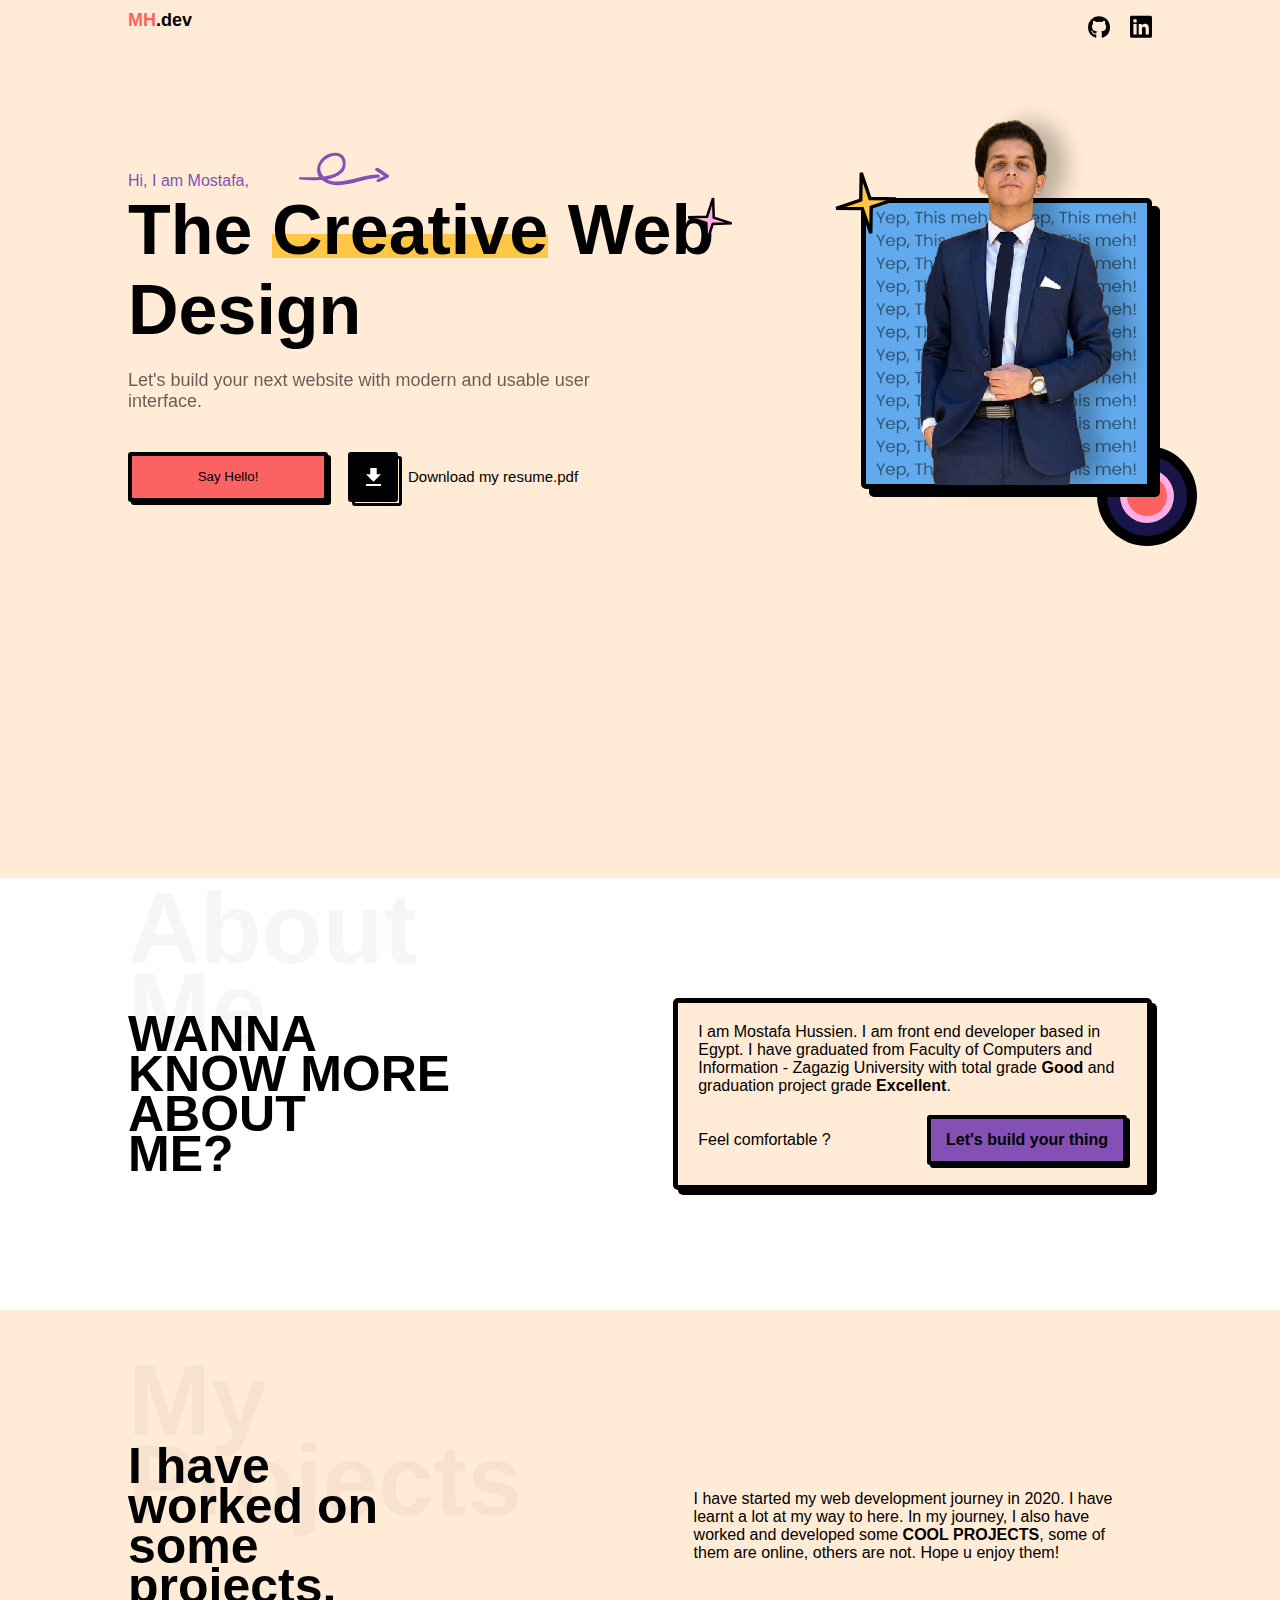
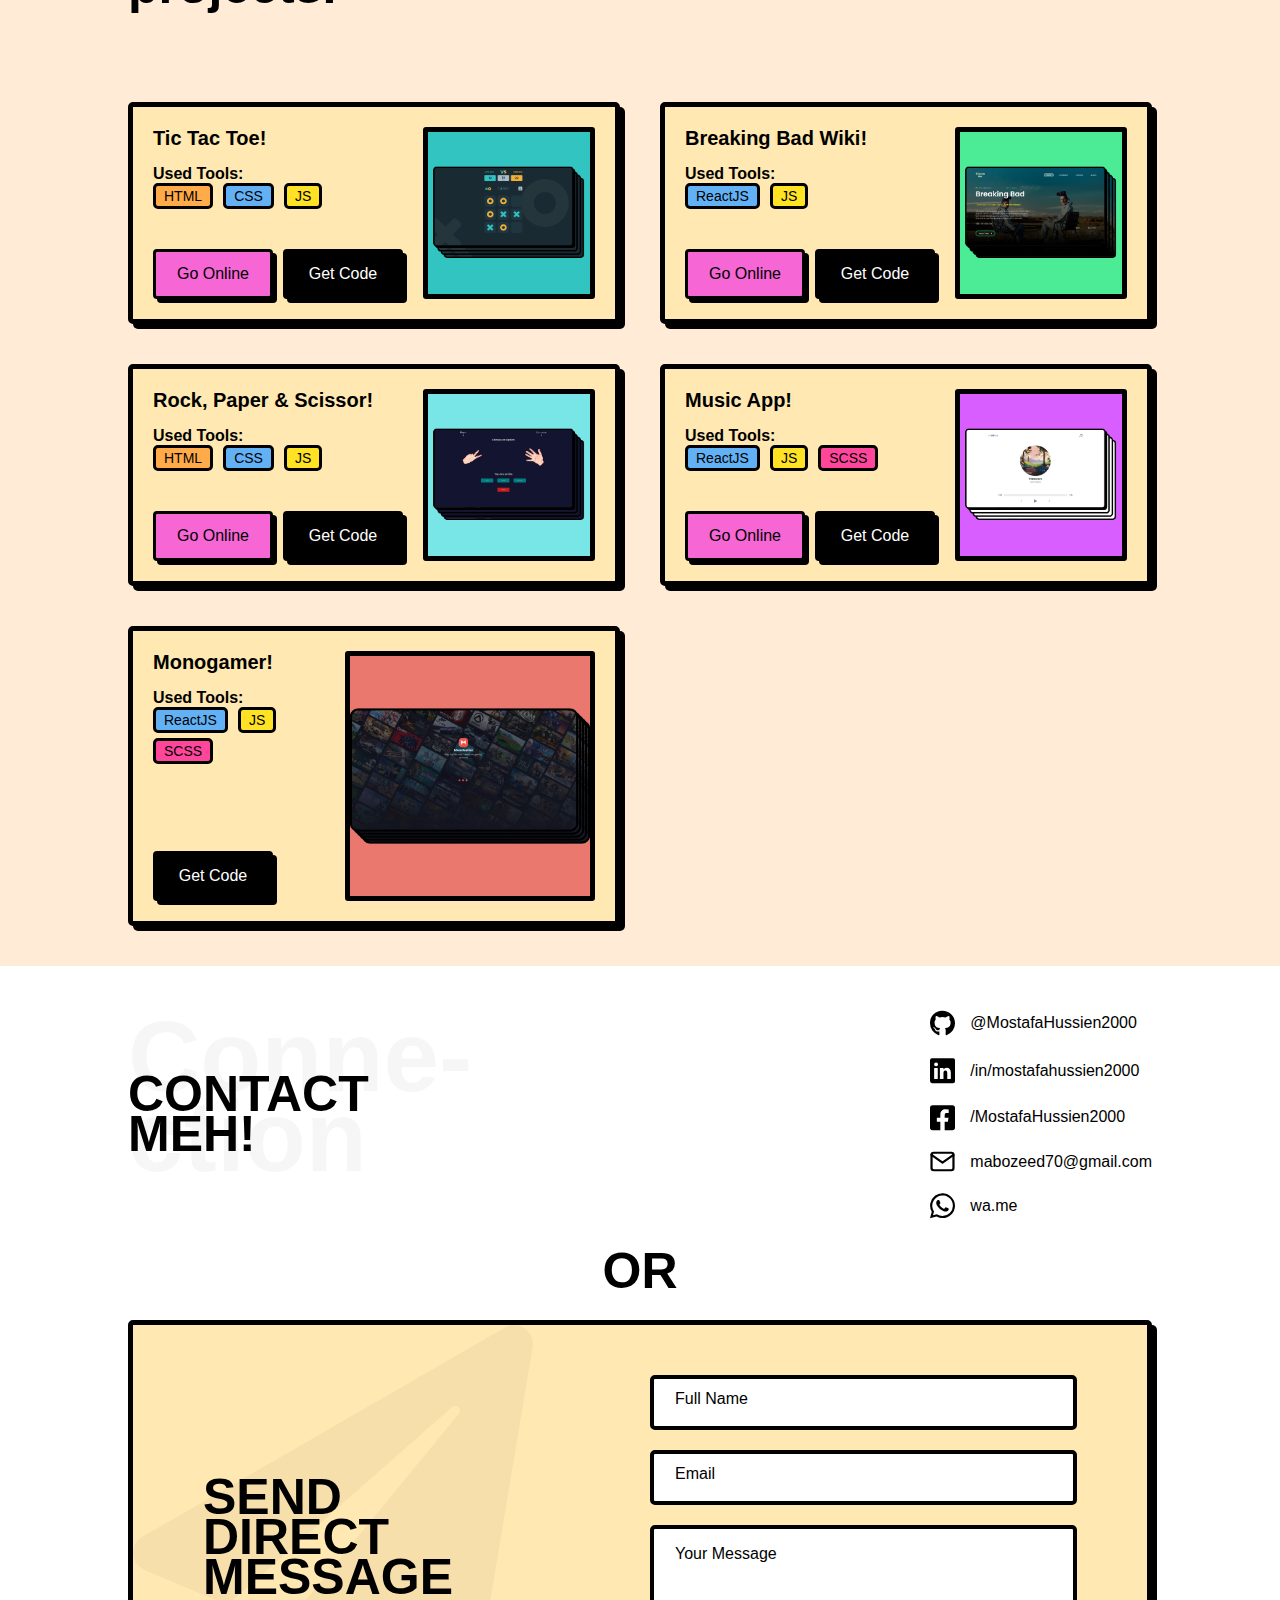
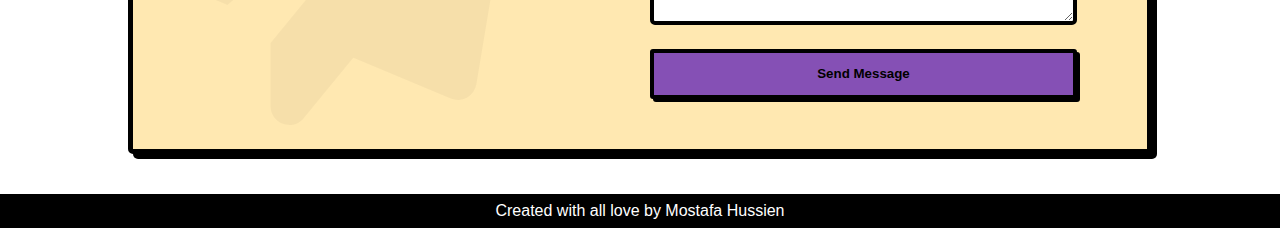
<file: index.html>
<!DOCTYPE html>
<html lang="en">
  <head>
    <meta charset="UTF-8" />
    <meta http-equiv="X-UA-Compatible" content="IE=edge" />
    <meta http-equiv="content-language" content="en-us" />
    <meta name="description" content="Frontend developer portfolio." />
    <link type="image/x-icon" rel="icon" href="./assets/icon.png" />
    <meta name="viewport" content="width=device-width, initial-scale=1.0" />
    <link rel="stylesheet" href="./styles/styles.css" />
    <title>MH.dev 💥</title>
  </head>
  <body>
    <!-- Top NavBar -->
    <nav>
      <div class="container">
        <div class="logo">
          <h1><span>MH</span>.dev</h1>
        </div>
        <ul class="social">
          <li>
            <a href="https://github.com/mostafahussien2000">
              <svg
                xmlns="http://www.w3.org/2000/svg"
                width="34.875"
                height="34.004"
                viewBox="0 0 34.875 34.004"
              >
                <path
                  id="Icon_awesome-github"
                  data-name="Icon awesome-github"
                  d="M11.665,27.942c0,.141-.162.253-.366.253-.232.021-.394-.091-.394-.253,0-.141.162-.253.366-.253C11.482,27.668,11.665,27.78,11.665,27.942Zm-2.187-.316c-.049.141.091.3.3.345a.33.33,0,0,0,.436-.141c.042-.141-.091-.3-.3-.366A.361.361,0,0,0,9.478,27.626Zm3.108-.12c-.2.049-.345.183-.323.345.021.141.2.232.415.183s.345-.183.323-.323S12.79,27.485,12.586,27.506ZM17.212.563A16.86,16.86,0,0,0,0,17.719,17.628,17.628,0,0,0,11.918,34.537c.9.162,1.216-.394,1.216-.851,0-.436-.021-2.841-.021-4.317,0,0-4.922,1.055-5.955-2.1,0,0-.8-2.046-1.955-2.573,0,0-1.61-1.1.113-1.083A3.711,3.711,0,0,1,8.03,25.432a3.717,3.717,0,0,0,5.126,1.47,3.908,3.908,0,0,1,1.125-2.37c-3.93-.436-7.9-1.005-7.9-7.77a5.329,5.329,0,0,1,1.659-4.141,6.643,6.643,0,0,1,.183-4.774c1.47-.457,4.852,1.9,4.852,1.9a16.611,16.611,0,0,1,8.831,0s3.382-2.363,4.852-1.9a6.64,6.64,0,0,1,.183,4.774,5.466,5.466,0,0,1,1.814,4.141c0,6.785-4.141,7.327-8.072,7.77a4.158,4.158,0,0,1,1.2,3.263c0,2.37-.021,5.3-.021,5.878,0,.457.323,1.013,1.216.851a17.466,17.466,0,0,0,11.8-16.8C34.875,7.966,26.965.563,17.212.563ZM6.834,24.813c-.091.07-.07.232.049.366.113.112.274.162.366.07.091-.07.07-.232-.049-.366C7.087,24.771,6.926,24.722,6.834,24.813Zm-.759-.57c-.049.091.021.2.162.274a.209.209,0,0,0,.3-.049c.049-.091-.021-.2-.162-.274C6.237,24.152,6.124,24.173,6.075,24.244Zm2.278,2.5c-.113.091-.07.3.091.436.162.162.366.183.457.07.091-.091.049-.3-.091-.436C8.655,26.655,8.445,26.634,8.353,26.747Zm-.8-1.034c-.113.07-.113.253,0,.415s.3.232.394.162a.321.321,0,0,0,0-.436C7.847,25.692,7.664,25.622,7.552,25.713Z"
                  transform="translate(0 -0.563)"
                />
              </svg>
            </a>
          </li>
          <li>
            <a href="https://www.linkedin.com/in/mostafahussien2000/"
              ><svg
                xmlns="http://www.w3.org/2000/svg"
                width="31.5"
                height="31.5"
                viewBox="0 0 31.5 31.5"
              >
                <path
                  id="Icon_awesome-linkedin"
                  data-name="Icon awesome-linkedin"
                  d="M29.25,2.25H2.243A2.26,2.26,0,0,0,0,4.521V31.479A2.26,2.26,0,0,0,2.243,33.75H29.25a2.266,2.266,0,0,0,2.25-2.271V4.521A2.266,2.266,0,0,0,29.25,2.25Zm-19.73,27H4.852V14.217H9.527V29.25ZM7.186,12.164A2.707,2.707,0,1,1,9.893,9.457a2.708,2.708,0,0,1-2.707,2.707ZM27.021,29.25H22.352V21.938c0-1.744-.035-3.987-2.426-3.987-2.433,0-2.805,1.9-2.805,3.86V29.25H12.452V14.217h4.479V16.27h.063a4.917,4.917,0,0,1,4.423-2.426c4.725,0,5.6,3.115,5.6,7.165Z"
                  transform="translate(0 -2.25)"
                />
              </svg>
            </a>
          </li>
        </ul>
      </div>
    </nav>

    <!-- Hero Section -->
    <section class="hero-section">
      <div class="container">
        <div class="text">
          <p class="hi">
            <span>Hi, I am Mostafa,</span>
            <svg
              xmlns="http://www.w3.org/2000/svg"
              width="115.638"
              height="41.842"
              viewBox="0 0 115.638 41.842"
            >
              <g
                id="rotated-right-arrow-svgrepo-com"
                transform="translate(0.001 -119.66)"
              >
                <g
                  id="Group_3"
                  data-name="Group 3"
                  transform="translate(-0.001 119.66)"
                >
                  <path
                    id="Path_3"
                    data-name="Path 3"
                    d="M101.837,147.815c-17.551.377-33.969,7.926-51.52,8.87-5.1.189-10.191-.377-14.154-2.642,7.171-1.321,13.965-3.774,19.06-8.492,5.473-4.906,6.039-13.965,2.642-20.381-3.208-6.039-11.323-6.228-16.984-4.718-13.4,3.208-22.457,19.249-14.909,30.571-8.3.566-16.607,0-24.722.378a1.324,1.324,0,1,0,.189,2.642c8.3.566,18.306,1.321,28.119.755.566.378,1.132.944,1.7,1.321,20,13.965,49.255-3.586,70.769-4.152C104.479,151.778,104.479,147.626,101.837,147.815Zm-74.166-4.53c-2.076-7.737,4.718-14.342,10.946-17.551s15.1-3.208,17.173,4.907c2.453,9.436-5.662,15.1-13.4,17.551a52.886,52.886,0,0,1-10.568,2.265A13.7,13.7,0,0,1,27.671,143.286Z"
                    transform="translate(0.001 -119.66)"
                    fill="#8550b5"
                  />
                  <path
                    id="Path_4"
                    data-name="Path 4"
                    d="M333.982,191.518c-2.642-1.7-5.1-3.4-7.548-5.1-2.076-1.51-4.152-3.208-6.605-3.774-1.887-.566-3.774,2.265-2.076,3.585,2.076,1.51,4.34,2.831,6.417,4.152,1.51.944,3.019,2.076,4.34,3.019-1.51.755-3.02,1.321-4.529,2.076-1.132.566-2.453,1.132-3.586,1.7a2.276,2.276,0,0,0-.944.944c-.566.755-.188.378,0,.189-.755.566-.755,2.453.566,2.265h0a2.8,2.8,0,0,0,1.321.189,36.69,36.69,0,0,0,4.152-1.51,65.934,65.934,0,0,0,8.3-3.774C335.3,194.349,335.3,192.272,333.982,191.518Z"
                    transform="translate(-219.312 -163.174)"
                    fill="#8550b5"
                  />
                </g>
              </g>
            </svg>
          </p>
          <h1 class="head-line">
            The <span class="creative">Creative</span>
            <span class="web">
              <span>Web</span>
              <svg
                xmlns="http://www.w3.org/2000/svg"
                width="59.408"
                height="59.727"
                viewBox="0 0 59.408 59.727"
              >
                <path
                  id="Union_5"
                  data-name="Union 5"
                  d="M-3981.846,30.531-4004,26.712l21.968-3.787L-3977.978,0l4.054,22.925,21.968,3.787-22.154,3.819-3.868,21.874Z"
                  transform="translate(3972.616 557.543) rotate(8)"
                  fill="#ffade4"
                  stroke="#000"
                  stroke-width="3"
                />
              </svg>
            </span>
            Design
          </h1>
          <p class="tag-line">
            Let's build your next website with modern and usable user interface.
          </p>
          <div class="actions">
            <button id="say-hello" class="primary">Say Hello!</button>
            <a
              class="secondary"
              download
              href="./pdf/Mostafa Hussien resume.pdf"
            >
              <span
                ><svg
                  xmlns="http://www.w3.org/2000/svg"
                  width="29.647"
                  height="36"
                  viewBox="0 0 29.647 36"
                >
                  <path
                    id="Icon_material-file-download"
                    data-name="Icon material-file-download"
                    d="M37.147,17.206H28.676V4.5H15.971V17.206H7.5L22.324,32.029ZM7.5,36.265V40.5H37.147V36.265Z"
                    transform="translate(-7.5 -4.5)"
                    fill="#fff"
                  />
                </svg>
              </span>
              Download my resume.pdf
            </a>
          </div>
        </div>
        <div class="pic">
          <div class="img-wrapper">
            <img src="./assets/water-mark.png" alt="" />
            <img src="./assets/me.png" alt="" />
            <svg
              xmlns="http://www.w3.org/2000/svg"
              width="83.235"
              height="83.665"
              viewBox="0 0 83.235 83.665"
            >
              <path
                id="Union_6"
                data-name="Union 6"
                d="M-3973.352,42.239-4004,36.955l30.391-5.239L-3968,0l5.608,31.716L-3932,36.955l-30.649,5.284L-3968,72.5Z"
                transform="translate(3955.094 -614.703) rotate(-9)"
                fill="#ffc744"
                stroke="#000"
                stroke-width="4"
              />
            </svg>
          </div>
        </div>
      </div>
    </section>

    <!-- About Me Section -->
    <section class="about-me">
      <div class="container">
        <h1 class="watermark">About<br />Me</h1>
        <h2>WANNA<br />KNOW MORE<br />ABOUT<br />ME?</h2>
        <div class="box">
          <p>
            I am Mostafa Hussien. I am front end developer based in Egypt. I
            have graduated from Faculty of Computers and Information - Zagazig
            University with total grade <strong>Good</strong> and graduation
            project grade <strong>Excellent</strong>.
          </p>

          <div class="action">
            <p>Feel comfortable ?</p>
            <a id="start-work">Let's build your thing</a>
          </div>
        </div>
      </div>
    </section>

    <!-- Projects Section -->
    <section class="projects-section">
      <div class="container">
        <div class="text">
          <h1 class="watermark">My<br />Projects</h1>
          <h2>I have<br />worked on<br />some<br />projects.</h2>
          <div class="box">
            <p>
              I have started my web development journey in 2020. I have learnt
              a lot at my way to here. In my journey, I also have worked and
              developed some <strong>COOL PROJECTS</strong>, some of them are
              online, others are not. Hope u enjoy them!
            </p>
          </div>
        </div>
        <div class="projects" id="projects-wrapper"></div>
      </div>
    </section>

    <!-- Contact Meh! -->
    <section class="contact-me">
      <div class="container">
        <div class="links-sec">
          <div class="text">
            <h1 class="watermark">Conne-<br />ction</h1>
            <h2>Contact<br />Meh!</h2>
          </div>
          <div class="links">
            <ul>
              <li>
                <svg
                  xmlns="http://www.w3.org/2000/svg"
                  width="34.875"
                  height="34.004"
                  viewBox="0 0 34.875 34.004"
                >
                  <path
                    id="Icon_awesome-github"
                    data-name="Icon awesome-github"
                    d="M11.665,27.942c0,.141-.162.253-.366.253-.232.021-.394-.091-.394-.253,0-.141.162-.253.366-.253C11.482,27.668,11.665,27.78,11.665,27.942Zm-2.187-.316c-.049.141.091.3.3.345a.33.33,0,0,0,.436-.141c.042-.141-.091-.3-.3-.366A.361.361,0,0,0,9.478,27.626Zm3.108-.12c-.2.049-.345.183-.323.345.021.141.2.232.415.183s.345-.183.323-.323S12.79,27.485,12.586,27.506ZM17.212.563A16.86,16.86,0,0,0,0,17.719,17.628,17.628,0,0,0,11.918,34.537c.9.162,1.216-.394,1.216-.851,0-.436-.021-2.841-.021-4.317,0,0-4.922,1.055-5.955-2.1,0,0-.8-2.046-1.955-2.573,0,0-1.61-1.1.113-1.083A3.711,3.711,0,0,1,8.03,25.432a3.717,3.717,0,0,0,5.126,1.47,3.908,3.908,0,0,1,1.125-2.37c-3.93-.436-7.9-1.005-7.9-7.77a5.329,5.329,0,0,1,1.659-4.141,6.643,6.643,0,0,1,.183-4.774c1.47-.457,4.852,1.9,4.852,1.9a16.611,16.611,0,0,1,8.831,0s3.382-2.363,4.852-1.9a6.64,6.64,0,0,1,.183,4.774,5.466,5.466,0,0,1,1.814,4.141c0,6.785-4.141,7.327-8.072,7.77a4.158,4.158,0,0,1,1.2,3.263c0,2.37-.021,5.3-.021,5.878,0,.457.323,1.013,1.216.851a17.466,17.466,0,0,0,11.8-16.8C34.875,7.966,26.965.563,17.212.563ZM6.834,24.813c-.091.07-.07.232.049.366.113.112.274.162.366.07.091-.07.07-.232-.049-.366C7.087,24.771,6.926,24.722,6.834,24.813Zm-.759-.57c-.049.091.021.2.162.274a.209.209,0,0,0,.3-.049c.049-.091-.021-.2-.162-.274C6.237,24.152,6.124,24.173,6.075,24.244Zm2.278,2.5c-.113.091-.07.3.091.436.162.162.366.183.457.07.091-.091.049-.3-.091-.436C8.655,26.655,8.445,26.634,8.353,26.747Zm-.8-1.034c-.113.07-.113.253,0,.415s.3.232.394.162a.321.321,0,0,0,0-.436C7.847,25.692,7.664,25.622,7.552,25.713Z"
                    transform="translate(0 -0.563)"
                  />
                </svg>
                <a href="https://github.com/mostafahussien2000" target="_blank">
                  @MostafaHussien2000
                </a>
              </li>
              <li>
                <svg
                  xmlns="http://www.w3.org/2000/svg"
                  width="31.5"
                  height="31.5"
                  viewBox="0 0 31.5 31.5"
                >
                  <path
                    id="Icon_ionic-logo-linkedin"
                    data-name="Icon ionic-logo-linkedin"
                    d="M33.481,4.5H7.191A2.57,2.57,0,0,0,4.5,6.953V33.3A2.772,2.772,0,0,0,7.191,36H33.473A2.631,2.631,0,0,0,36,33.3V6.953A2.415,2.415,0,0,0,33.481,4.5ZM14.264,30.757H9.751V16.726h4.513Zm-2.1-16.164h-.033a2.316,2.316,0,0,1-2.38-2.421,2.331,2.331,0,0,1,2.437-2.421A2.324,2.324,0,0,1,14.6,12.172,2.33,2.33,0,0,1,12.164,14.592ZM30.757,30.757H26.244V23.085c0-1.838-.656-3.093-2.289-3.093a2.469,2.469,0,0,0-2.314,1.666,3.038,3.038,0,0,0-.156,1.108v7.992H16.972V16.726h4.513v1.953a4.568,4.568,0,0,1,4.07-2.281c2.962,0,5.2,1.953,5.2,6.162v8.2Z"
                    transform="translate(-4.5 -4.5)"
                  />
                </svg>

                <a
                  href="https://www.linkedin.com/in/mostafahussien2000/"
                  target="_blank"
                >
                  /in/mostafahussien2000
                </a>
              </li>
              <li>
                <svg
                  xmlns="http://www.w3.org/2000/svg"
                  width="31.5"
                  height="31.5"
                  viewBox="0 0 31.5 31.5"
                >
                  <path
                    id="Icon_awesome-facebook-square"
                    data-name="Icon awesome-facebook-square"
                    d="M28.125,2.25H3.375A3.375,3.375,0,0,0,0,5.625v24.75A3.375,3.375,0,0,0,3.375,33.75h9.65V23.041H8.6V18h4.43V14.158c0-4.37,2.6-6.784,6.586-6.784a26.836,26.836,0,0,1,3.9.34V12h-2.2a2.521,2.521,0,0,0-2.842,2.723V18h4.836l-.773,5.041H18.475V33.75h9.65A3.375,3.375,0,0,0,31.5,30.375V5.625A3.375,3.375,0,0,0,28.125,2.25Z"
                    transform="translate(0 -2.25)"
                  />
                </svg>
                <a href="" target="_blank"> /MostafaHussien2000 </a>
              </li>
              <li>
                <svg
                  xmlns="http://www.w3.org/2000/svg"
                  width="34.178"
                  height="27"
                  viewBox="0 0 34.178 27"
                >
                  <g
                    id="Icon_feather-mail"
                    data-name="Icon feather-mail"
                    transform="translate(2.089 1.5)"
                  >
                    <path
                      id="Path_10"
                      data-name="Path 10"
                      d="M6,6H30a3.009,3.009,0,0,1,3,3V27a3.009,3.009,0,0,1-3,3H6a3.009,3.009,0,0,1-3-3V9A3.009,3.009,0,0,1,6,6Z"
                      transform="translate(-3 -6)"
                      fill="none"
                      stroke="#000"
                      stroke-linecap="round"
                      stroke-linejoin="round"
                      stroke-width="3"
                    />
                    <path
                      id="Path_11"
                      data-name="Path 11"
                      d="M33,9,18,19.5,3,9"
                      transform="translate(-3 -6)"
                      fill="none"
                      stroke="#000"
                      stroke-linecap="round"
                      stroke-linejoin="round"
                      stroke-width="3"
                    />
                  </g>
                </svg>

                <a href="mailto: mabozeed70@gmail.com" target="_blank">
                  mabozeed70@gmail.com
                </a>
              </li>
              <li>
                <svg
                  xmlns="http://www.w3.org/2000/svg"
                  width="31.5"
                  height="31.5"
                  viewBox="0 0 31.5 31.5"
                >
                  <path
                    id="Icon_awesome-whatsapp"
                    data-name="Icon awesome-whatsapp"
                    d="M26.782,6.827A15.614,15.614,0,0,0,2.215,25.664L0,33.75l8.276-2.173a15.562,15.562,0,0,0,7.46,1.9h.007A15.76,15.76,0,0,0,31.5,17.866,15.671,15.671,0,0,0,26.782,6.827ZM15.743,30.846a12.951,12.951,0,0,1-6.609-1.807l-.471-.281L3.755,30.045l1.308-4.788-.309-.492a13,13,0,1,1,24.11-6.9,13.119,13.119,0,0,1-13.12,12.98Zm7.116-9.717c-.387-.2-2.306-1.139-2.665-1.266s-.619-.2-.879.2-1.005,1.266-1.237,1.533-.457.3-.844.1a10.617,10.617,0,0,1-5.309-4.641c-.4-.689.4-.64,1.146-2.13a.723.723,0,0,0-.035-.682c-.1-.2-.879-2.116-1.2-2.9-.316-.759-.64-.654-.879-.668s-.485-.014-.745-.014a1.445,1.445,0,0,0-1.041.485A4.383,4.383,0,0,0,7.8,14.4a7.641,7.641,0,0,0,1.589,4.036c.2.26,2.749,4.2,6.666,5.892,2.475,1.069,3.445,1.16,4.683.977a4,4,0,0,0,2.63-1.856,3.262,3.262,0,0,0,.225-1.856C23.505,21.417,23.245,21.319,22.859,21.129Z"
                    transform="translate(0 -2.25)"
                  />
                </svg>

                <a href="https://wa.me/+201093827380" target="_blank">
                  wa.me
                </a>
              </li>
            </ul>
          </div>
        </div>
        <h1 class="or">OR</h1>
        <div class="form-sec">
          <div class="text">
            <div class="watermark">
              <svg
                xmlns="http://www.w3.org/2000/svg"
                width="490.351"
                height="490.502"
                viewBox="0 0 490.351 490.502"
              >
                <path
                  id="Icon_awesome-paper-plane"
                  data-name="Icon awesome-paper-plane"
                  d="M455.913,3.092,11.964,259.213a23,23,0,0,0,2.107,41.378l101.816,42.719L391.068,100.79c5.268-4.693,12.739,2.49,8.237,7.95L168.567,389.859v77.1c0,22.6,27.3,31.512,40.707,15.134L270.1,408.058l119.344,50a23.052,23.052,0,0,0,31.608-17.432L490.011,26.846C493.268,7.5,472.483-6.486,455.913,3.092Z"
                  transform="translate(-0.001 0.002)"
                />
              </svg>
            </div>
            <h2>send<br />direct<br />message</h2>
          </div>
          <div class="form">
            <form
              action="https://formsubmit.co/1361af3f3043bff035c4254c51e0c29f"
              method="POST"
              netlify
              id="contact-form"
            >
              <div class="input-wrapper">
                <input
                  placeholder="Full Name"
                  type="text"
                  name="Full Name"
                  required
                />
                <span class="label">Full Name</span>
              </div>
              <div class="input-wrapper">
                <input placeholder="Email" type="email" name="Email" required />
                <span class="label">Email</span>
              </div>
              <div class="input-wrapper">
                <textarea
                  placeholder="Your Message"
                  name="Message"
                  required
                ></textarea>
                <span class="label">Your Message</span>
              </div>
              <button type="">Send Message</button>

              <input
                type="hidden"
                name="_next"
                value="https://mostafa-hussien-2000.netlify.app/pages/_thanks.html"
              />
              <input
                type="hidden"
                name="_subject"
                value="New submission from my protfolio form!"
              />
              <input type="hidden" name="_template" value="box" />
              <input type="hidden" name="_captcha" value="false" />
            </form>
          </div>
        </div>
      </div>
    </section>

    <!-- Footer -->
    <footer>
      <center>
        <p>Created with all love by <strong>Mostafa Hussien</strong></p>
      </center>
    </footer>
    <script src="./js/index.js" type="module"></script>
  </body>
</html>
</file>
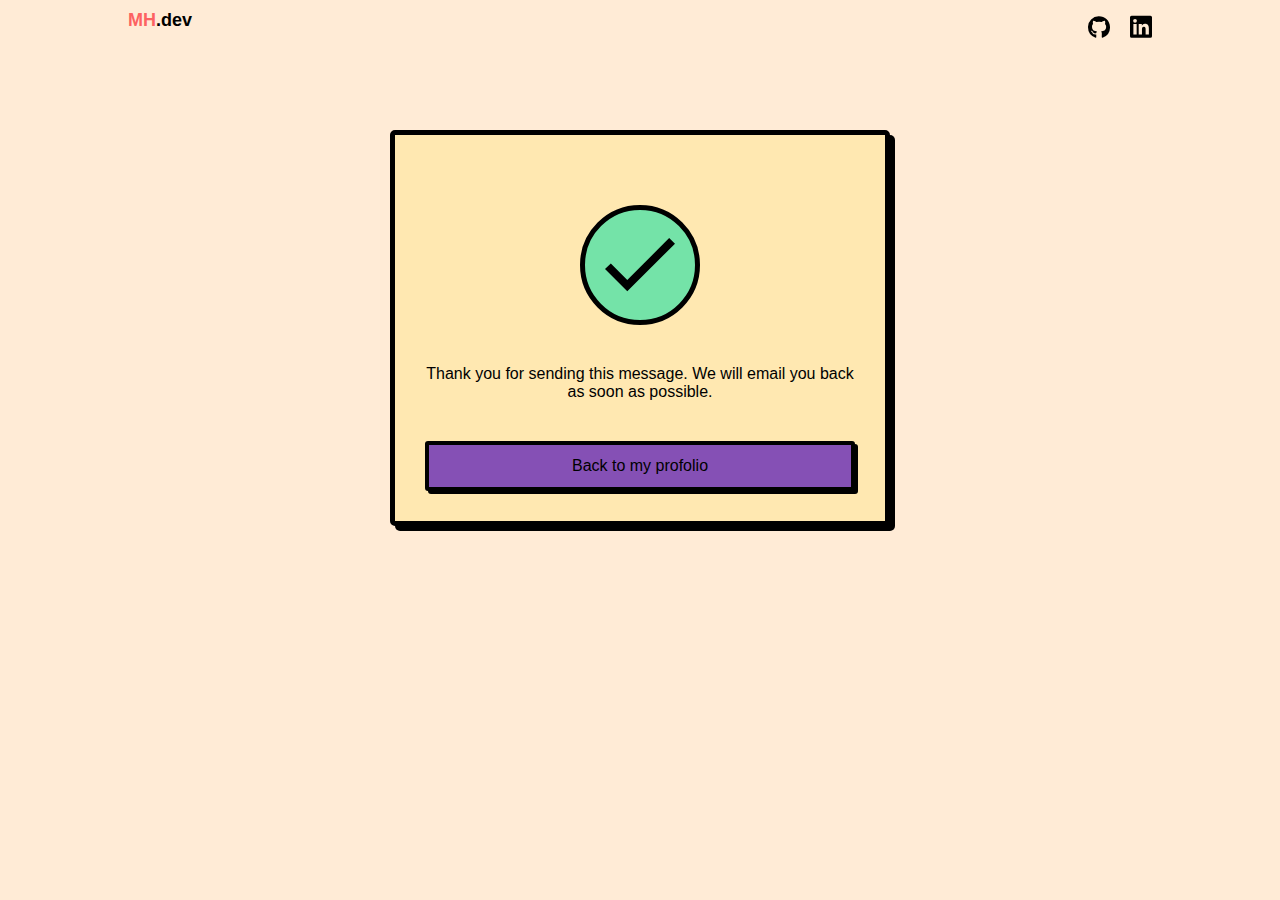
<file: pages/_thanks.html>
<!DOCTYPE html>
<html lang="en">
  <head>
    <meta charset="UTF-8" />
    <meta http-equiv="X-UA-Compatible" content="IE=edge" />
    <meta name="viewport" content="width=device-width, initial-scale=1.0" />
    <link rel="stylesheet" href="../styles/styles.css" />
    <link type="image/x-icon" rel="icon" href="../assets/icon.png" />
    <title>Thanks! ❤💮</title>
  </head>
  <body>
    <!-- Top NavBar -->
    <nav>
      <div class="container">
        <div class="logo">
          <h1><span>MH</span>.dev</h1>
        </div>
        <ul class="social">
          <li>
            <a href="https://github.com/mostafahussien2000">
              <svg
                xmlns="http://www.w3.org/2000/svg"
                width="34.875"
                height="34.004"
                viewBox="0 0 34.875 34.004"
              >
                <path
                  id="Icon_awesome-github"
                  data-name="Icon awesome-github"
                  d="M11.665,27.942c0,.141-.162.253-.366.253-.232.021-.394-.091-.394-.253,0-.141.162-.253.366-.253C11.482,27.668,11.665,27.78,11.665,27.942Zm-2.187-.316c-.049.141.091.3.3.345a.33.33,0,0,0,.436-.141c.042-.141-.091-.3-.3-.366A.361.361,0,0,0,9.478,27.626Zm3.108-.12c-.2.049-.345.183-.323.345.021.141.2.232.415.183s.345-.183.323-.323S12.79,27.485,12.586,27.506ZM17.212.563A16.86,16.86,0,0,0,0,17.719,17.628,17.628,0,0,0,11.918,34.537c.9.162,1.216-.394,1.216-.851,0-.436-.021-2.841-.021-4.317,0,0-4.922,1.055-5.955-2.1,0,0-.8-2.046-1.955-2.573,0,0-1.61-1.1.113-1.083A3.711,3.711,0,0,1,8.03,25.432a3.717,3.717,0,0,0,5.126,1.47,3.908,3.908,0,0,1,1.125-2.37c-3.93-.436-7.9-1.005-7.9-7.77a5.329,5.329,0,0,1,1.659-4.141,6.643,6.643,0,0,1,.183-4.774c1.47-.457,4.852,1.9,4.852,1.9a16.611,16.611,0,0,1,8.831,0s3.382-2.363,4.852-1.9a6.64,6.64,0,0,1,.183,4.774,5.466,5.466,0,0,1,1.814,4.141c0,6.785-4.141,7.327-8.072,7.77a4.158,4.158,0,0,1,1.2,3.263c0,2.37-.021,5.3-.021,5.878,0,.457.323,1.013,1.216.851a17.466,17.466,0,0,0,11.8-16.8C34.875,7.966,26.965.563,17.212.563ZM6.834,24.813c-.091.07-.07.232.049.366.113.112.274.162.366.07.091-.07.07-.232-.049-.366C7.087,24.771,6.926,24.722,6.834,24.813Zm-.759-.57c-.049.091.021.2.162.274a.209.209,0,0,0,.3-.049c.049-.091-.021-.2-.162-.274C6.237,24.152,6.124,24.173,6.075,24.244Zm2.278,2.5c-.113.091-.07.3.091.436.162.162.366.183.457.07.091-.091.049-.3-.091-.436C8.655,26.655,8.445,26.634,8.353,26.747Zm-.8-1.034c-.113.07-.113.253,0,.415s.3.232.394.162a.321.321,0,0,0,0-.436C7.847,25.692,7.664,25.622,7.552,25.713Z"
                  transform="translate(0 -0.563)"
                />
              </svg>
            </a>
          </li>
          <li>
            <a href="https://www.linkedin.com/in/mostafahussien2000/"
              ><svg
                xmlns="http://www.w3.org/2000/svg"
                width="31.5"
                height="31.5"
                viewBox="0 0 31.5 31.5"
              >
                <path
                  id="Icon_awesome-linkedin"
                  data-name="Icon awesome-linkedin"
                  d="M29.25,2.25H2.243A2.26,2.26,0,0,0,0,4.521V31.479A2.26,2.26,0,0,0,2.243,33.75H29.25a2.266,2.266,0,0,0,2.25-2.271V4.521A2.266,2.266,0,0,0,29.25,2.25Zm-19.73,27H4.852V14.217H9.527V29.25ZM7.186,12.164A2.707,2.707,0,1,1,9.893,9.457a2.708,2.708,0,0,1-2.707,2.707ZM27.021,29.25H22.352V21.938c0-1.744-.035-3.987-2.426-3.987-2.433,0-2.805,1.9-2.805,3.86V29.25H12.452V14.217h4.479V16.27h.063a4.917,4.917,0,0,1,4.423-2.426c4.725,0,5.6,3.115,5.6,7.165Z"
                  transform="translate(0 -2.25)"
                />
              </svg>
            </a>
          </li>
        </ul>
      </div>
    </nav>

    <!-- Thanks Section -->
    <section class="thanks">
      <div class="container">
        <div class="box">
          <h1 class="watermark"></h1>
          <div class="tick">
            <svg
              xmlns="http://www.w3.org/2000/svg"
              width="122.811"
              height="93.388"
              viewBox="0 0 122.811 93.388"
            >
              <path
                id="Icon_ionic-md-checkmark"
                data-name="Icon ionic-md-checkmark"
                d="M43.614,81.259,14.734,52.337,4.5,62.094l39.114,39.028,83.7-83.631L117.077,7.734Z"
                transform="translate(-4.5 -7.734)"
              />
            </svg>
          </div>
          <p>
            Thank you for sending this message. We will email you back as soon
            as possible.
          </p>
          <a href="../index.html">Back to my profolio</a>
        </div>
      </div>
    </section>
  </body>
</html>
</file>
<file: styles/styles.css>
*,
*::before,
::after {
  margin: 0px;
  padding: 0px;
  box-sizing: border-box;
  list-style: none;
  color: #000;
  text-decoration: none;
  font-family: "Poppins", "montserrate", "Segoe UI", Tahoma, Geneva, Verdana,
    sans-serif;
}

*::selection {
  color: #fff;
  background: #fd6262;
}

body {
  background: #ffebd6;
  overflow-x: hidden;
  max-width: 2500px;
  margin: auto;
}

body::-webkit-scrollbar {
  width: 20px;
  background-color: #fd6262;
  border: 3px solid #000;
}
body::-webkit-scrollbar-thumb {
  background: #8550b5;
  border: 5px solid #000;
}

.container {
  width: 80%;
  margin: auto;
}

@media only screen and (max-width: 850px) {
  .container {
    width: 90%;
  }
}

img {
  width: 100%;
  display: block;
}

/* NavBar Styles
================ */
nav .container {
  padding: 10px 0px;
  display: flex;
  justify-content: space-between;
}

nav .container .logo h1 {
  font-weight: 600;
  font-size: 18px;
}
nav .container .logo h1 span {
  color: #fd6262;
  font-weight: 900;
}

nav .container ul.social {
  display: flex;
  align-items: center;
  gap: 20px;
}
nav .container ul.social li a svg {
  width: 22px;
  cursor: pointer;
}

/* Hero Section Styles
====================== */
section.hero-section .container {
  min-height: 90vh;
  margin-top: 10px;
  padding: 80px 0px;
  display: flex;
  justify-content: space-between;
  align-items: flex-start;
  gap: 50px;
  max-width: 2000px;
}
section.hero-section .container .text p.hi {
  display: inline-flex;
  justify-content: flex-start;
  align-items: flex-end;
  gap: 50px;
}
section.hero-section .container .text p.hi span {
  color: #8550b5;
  font-weight: 500;
}
section.hero-section .container .text p.hi svg {
  width: 90px;
}
section.hero-section .container .text h1 {
  font-weight: 900;
  font-size: 70px;
  max-width: 750px;
}
section.hero-section .container .text h1 span.creative,
section.hero-section .container .text h1 span.web {
  position: relative;
  display: inline-block;
}
section.hero-section .container .text h1 span.creative::before {
  content: "";
  position: absolute;
  width: 100%;
  height: 30%;
  background: #ffc744;
  bottom: 15%;
  left: 0px;
  right: 0px;
  z-index: -1;
}
section.hero-section .container .text h1 span.web svg {
  width: 50px;
  position: absolute;
  left: 80%;
  top: 0px;
}

section.hero-section .container .text p.tag-line {
  opacity: 0.6;
  font-size: 18px;
  width: 70%;
  margin-top: 20px;
}
section.hero-section .container .text .actions {
  margin-top: 40px;
  display: flex;
  justify-content: flex-start;
  align-items: center;
  gap: 20px;
}
section.hero-section .container .text .actions button {
  min-width: 200px;
  height: 50px;
  border: 4px solid #000;
  border-radius: 3px;
  background: #fd6262;
  box-shadow: 3px 3px 0px #000;
  cursor: pointer;
  font-weight: 500;
}
section.hero-section .container .text p {
  width: 100%;
}
section.hero-section .container .text .actions a {
  display: flex;
  justify-content: flex-start;
  align-items: center;
  gap: 10px;
  font-size: 15px;
}
section.hero-section .container .text .actions a span {
  width: 50px;
  height: 50px;
  background: #000;
  display: flex;
  justify-content: center;
  align-items: center;
  border-radius: 3px;
  position: relative;
}
section.hero-section .container .text .actions a span::before {
  content: "";
  position: absolute;
  width: 100%;
  height: 100%;
  border-radius: 3px;
  top: 4px;
  left: 4px;
  z-index: -1;
  border: 3px solid #000;
}
section.hero-section .container .text .actions a span svg {
  width: 15px;
}

section.hero-section .container .pic {
  padding-top: 50px;
}
section.hero-section .container .pic .img-wrapper {
  background: #61aaed;
  max-width: 320px;
  aspect-ratio: 1 / 1;
  position: relative;
  border-radius: 5px;
  border: 5px solid #000;
  box-shadow: 8px 8px 0px #000;
}
section.hero-section .container .pic .img-wrapper::before {
  content: "";
  position: absolute;
  width: 40px;
  aspect-ratio: 1/1;
  background: #fd6261;
  border-radius: 100px;
  z-index: -1;
  top: 100%;
  left: 100%;
  transform: translate(-50%, -20%);
  box-shadow: 0px 0px 0px 7px #ffade4, 0px 0px 0px 20px #191549,
    0px 0px 0px 30px #000000;
}
section.hero-section .container .pic .img-wrapper img:first-of-type {
  opacity: 0.5;
}
section.hero-section .container .pic .img-wrapper img:last-of-type {
  position: absolute;
  left: 0px;
  bottom: -1px;
  width: 100%;
  filter: drop-shadow(20px 00px 10px rgba(0, 0, 0, 0.247));
}
section.hero-section .container .pic .img-wrapper svg {
  position: absolute;
  left: 0px;
  top: 0px;
  width: 70px;
  transform: translate(-50%, -50%);
}

@media only screen and (max-width: 850px) {
  section.hero-section .container {
    flex-direction: column;
    gap: 50px;
  }
  section.hero-section .container .text h1 {
    font-size: 50px;
  }
  section.hero-section .container .text p.tag-line {
    font-size: 15px;
    width: 100%;
  }
  section.hero-section .container .text .actions {
    flex-direction: column;
  }
  section.hero-section .container .text .actions > * {
    width: 100%;
  }
  section.hero-section .container > * {
    width: 100%;
  }
  section.hero-section .container .pic {
    padding: 0px 30px;
    display: flex;
    justify-content: center;
    align-items: center;
    margin-top: 50px;
  }
}

/* About Me Section
=================== */
section.about-me {
  background: #fff;
}
section.about-me .container {
  display: flex;
  justify-content: space-between;
  align-items: center;
  padding: 50px 0px;
  position: relative;
}

section.about-me .container h1.watermark {
  position: absolute;
  font-size: 100px;
  line-height: 80%;
  font-weight: 900;
  pointer-events: none;
  user-select: none;
  z-index: 1;
  opacity: 0.03;
  top: 10px;
  left: 0px;
}
section.about-me .container h2 {
  font-size: 50px;
  font-weight: 800;
  line-height: 40px;
  width: 50%;
}

section.about-me .container .box {
  width: 50%;
  margin: 70px;
  margin-right: 0px;
  background: #ffebd6;
  padding: 20px;
  border: 5px solid #000;
  border-radius: 5px;
  box-shadow: 5px 5px 0px #000;
}
section.about-me .container .box .action {
  margin-top: 20px;
  display: flex;
  justify-content: space-between;
  align-items: center;
}
section.about-me .container .box .action p {
  font-weight: 500;
}
section.about-me .container .box .action a {
  min-width: 200px;
  height: 50px;
  border: 4px solid #000;
  border-radius: 3px;
  background: #8550b5;
  box-shadow: 3px 3px 0px #000;
  cursor: pointer;
  font-weight: 600;
  display: flex;
  justify-content: center;
  align-items: center;
}

@media only screen and (max-width: 1110px) {
  section.about-me .container .box {
    margin-left: 10px;
  }
  section.about-me .container .box .action {
    flex-direction: column;
    gap: 5px;
    align-items: flex-start;
  }
  section.about-me .container .box .action button {
    width: 100%;
  }
}
@media only screen and (max-width: 850px) {
  section.about-me .container {
    flex-direction: column;
    align-items: flex-start;
    gap: 20px;
  }
  section.about-me .container .box {
    width: auto;
    margin: 0px;
  }
}

/* Projects Section
=================== */
section.projects-section {
  padding: 40px 0px;
}
section.projects-section .container .text {
  display: flex;
  justify-content: space-between;
  align-items: center;
  padding: 50px 0px;
  position: relative;
}

section.projects-section .container .text h1.watermark {
  position: absolute;
  font-size: 100px;
  line-height: 80%;
  font-weight: 900;
  pointer-events: none;
  user-select: none;
  z-index: 1;
  opacity: 0.03;
  top: 10px;
  left: 0px;
}
section.projects-section .container .text h2 {
  font-size: 50px;
  font-weight: 800;
  line-height: 40px;
  width: 50%;
}
section.projects-section .container .text .box {
  width: 50%;
  margin: 70px;
  margin-right: 0px;
  padding: 20px;
}
section.projects-section .projects {
  display: grid;
  grid-template-columns: 1fr 1fr;
  gap: 40px;
}
section.projects-section .projects .project-card {
  border: 5px solid #000;
  padding: 20px;
  background: #ffe8b1;
  border-radius: 5px;
  box-shadow: 5px 5px 0px #000;
  display: flex;
  justify-content: space-between;
  align-items: flex-start;
  gap: 20px;
}
section.projects-section .projects .project-card .project-text {
  display: flex;
  flex-direction: column;
  justify-content: space-between;
  height: 100%;
  gap: 20px;
}
section.projects-section
  .projects
  .project-card
  .project-text
  .project-text-info
  h1 {
  font-size: 20px;
  font-weight: 700;
}
section.projects-section
  .projects
  .project-card
  .project-text
  .project-text-info
  h3 {
  font-size: 16px;
  font-weight: 600;
  margin-top: 15px;
}
section.projects-section
  .projects
  .project-card
  .project-text
  .project-text-info
  ul {
  color: transparent;
  font-size: 0px;
  display: flex;
  gap: 5px;
  justify-content: flex-start;
  align-items: center;
  flex-wrap: wrap;
}
section.projects-section
  .projects
  .project-card
  .project-text
  .project-text-info
  ul
  li {
  padding: 2px 8px;
  font-size: 14px;
  background: rgb(191, 140, 140);
  text-align: center;
  border: 3px solid #000;
  border-radius: 5px;
  font-weight: 500;
}
section.projects-section
  .projects
  .project-card
  .project-text
  .project-text-info
  ul
  li.html {
  background: #ffab4a;
}
section.projects-section
  .projects
  .project-card
  .project-text
  .project-text-info
  ul
  li.css {
  background: #63b1f5;
}
section.projects-section
  .projects
  .project-card
  .project-text
  .project-text-info
  ul
  li.js {
  background: #ffe224;
}
section.projects-section
  .projects
  .project-card
  .project-text
  .project-text-info
  ul
  li.reactjs {
  background: #63b1f5;
}
section.projects-section
  .projects
  .project-card
  .project-text
  .project-text-info
  ul
  li.scss {
  background: #ff469b;
}
section.projects-section
  .projects
  .project-card
  .project-text
  .project-text-actions {
  display: flex;
  justify-content: flex-start;
  align-items: center;
  gap: 10px;
}
section.projects-section
  .projects
  .project-card
  .project-text
  .project-text-actions
  a {
  cursor: pointer;
  background: #f666d4;
  position: relative;
  width: 120px;
  height: 50px;
  border: 3px solid #000;
  border-radius: 4px;
  box-shadow: 4px 4px 0px #000;
  overflow: hidden;
}
section.projects-section
  .projects
  .project-card
  .project-text
  .project-text-actions
  a:last-of-type {
  background: #000;
}
section.projects-section
  .projects
  .project-card
  .project-text
  .project-text-actions
  a:last-of-type
  p {
  color: #fff;
}
section.projects-section
  .projects
  .project-card
  .project-text
  .project-text-actions
  a
  p {
  position: absolute;
  height: 100%;
  width: 100%;
  display: flex;
  justify-content: center;
  align-items: center;
  font-weight: 500;
  transition: transform 0.2s ease;
}
section.projects-section
  .projects
  .project-card
  .project-text
  .project-text-actions
  a
  p:first-of-type {
  bottom: 100%;
}
section.projects-section
  .projects
  .project-card
  .project-text
  .project-text-actions
  a
  p
  svg {
  width: 25px;
}
section.projects-section
  .projects
  .project-card
  .project-text
  .project-text-actions
  a:hover
  p {
  transform: translateY(100%);
}

section.projects-section .projects .project-card .project-cover {
  max-width: 250px;
  min-width: 170px;
  aspect-ratio: 1 / 1;
  background: #000;
  border: 5px solid #000;
  border-radius: 3px;
  display: flex;
  justify-content: center;
  align-items: center;
  overflow: hidden;
}
section.projects-section .projects .project-card .project-cover img {
  transform: scale(1.05);
}

@media only screen and (max-width: 1085px) {
  section.projects-section .projects .project-card {
    flex-direction: column-reverse;
  }
  section.projects-section .projects .project-card .project-text {
    height: auto;
  }
  section.projects-section .projects .project-card .project-cover {
    margin: auto;
    width: 100%;
    max-width: unset;
    aspect-ratio: 12/9;
  }
}
@media only screen and (max-width: 850px) {
  section.projects-section .container .text {
    flex-direction: column;
    align-items: flex-start;
    gap: 20px;
  }
  section.projects-section .container .text .box {
    width: auto;
    margin: 0px;
    padding-left: 0px;
    padding-right: 0px;
  }
  section.projects-section .projects {
    grid-template-columns: 1fr;
  }
}

/* Contact Meh!
=============== */
section.contact-me {
  padding: 40px 0px;
  background: #fff;
}
section.contact-me .container {
  position: relative;
}
section.contact-me .container .links-sec {
  display: flex;
  justify-content: space-between;
  align-items: center;
}
section.contact-me .container .links-sec .text .watermark {
  position: absolute;
  font-size: 100px;
  line-height: 80%;
  font-weight: 900;
  pointer-events: none;
  user-select: none;
  z-index: 1;
  opacity: 0.03;
  top: 10px;
  left: 0px;
}
section.contact-me .container .links-sec .text h2 {
  font-size: 50px;
  font-weight: 800;
  line-height: 40px;
  width: 50%;
  text-transform: uppercase;
}
section.contact-me .container .links-sec .links ul {
  display: flex;
  justify-content: center;
  align-items: flex-start;
  flex-direction: column;
  gap: 15px;
}
section.contact-me .container .links-sec .links ul li {
  display: flex;
  justify-content: flex-start;
  align-items: center;
  gap: 15px;
}
section.contact-me .container .links-sec .links ul li svg {
  width: 25px;
}
section.contact-me .container .or {
  text-align: center;
  font-size: 50px;
  font-weight: 900;
  padding: 20px 0px;
}
section.contact-me .container .form-sec {
  position: relative;
  border: 5px solid #000;
  padding: 50px 70px;
  background: #ffe8b1;
  border-radius: 5px;
  box-shadow: 5px 5px 0px #000;
  display: flex;
  justify-content: space-between;
  align-items: center;
  gap: 20px;
  overflow: hidden;
}
section.contact-me .container .form-sec > * {
  width: 50%;
  gap: 50px;
}
section.contact-me .container .form-sec .text .watermark {
  position: absolute;
  pointer-events: none;
  user-select: none;
  z-index: 1;
  opacity: 0.03;
  top: 0px;
  left: 0px;
}
section.contact-me .container .form-sec .text .watermark svg {
  width: 400px;
  height: 400px;
}
section.contact-me .container .form-sec .text h2 {
  font-size: 50px;
  font-weight: 800;
  line-height: 40px;
  width: 50%;
  text-transform: uppercase;
}
section.contact-me .container .form-sec .form * {
  z-index: 2;
}
section.contact-me .container .form-sec .form .input-wrapper {
  position: relative;
}
section.contact-me .container .form-sec .form .input-wrapper input,
section.contact-me .container .form-sec .form .input-wrapper textarea {
  width: 100%;
  height: 55px;
  border-radius: 5px;
  border: 4px solid #000;
  padding: 0px 15px;
  font-size: 16px;
  margin-bottom: 20px;
}
section.contact-me .container .form-sec .form .input-wrapper input::placeholder,
section.contact-me
  .container
  .form-sec
  .form
  .input-wrapper
  textarea::placeholder {
  color: transparent;
}
section.contact-me .container .form-sec .form .input-wrapper textarea {
  min-height: 100px;
  resize: vertical;
  padding-top: 15px;
}
section.contact-me .container .form-sec .form .input-wrapper span {
  position: absolute;
  pointer-events: none;
  left: 15px;
  top: 10px;
  transition: transform 0.2s ease, top 0.2s ease, background 0.2s ease,
    color 0.2s ease;
  padding: 5px 10px;
  border-radius: 3px;
}
section.contact-me .container .form-sec .form .input-wrapper textarea ~ span {
  top: 15px;
}
section.contact-me .container .form-sec .form .input-wrapper input:focus ~ span,
section.contact-me
  .container
  .form-sec
  .form
  .input-wrapper
  textarea:focus
  ~ span,
section.contact-me
  .container
  .form-sec
  .form
  .input-wrapper
  input:not(:placeholder-shown)
  ~ span,
section.contact-me
  .container
  .form-sec
  .form
  .input-wrapper
  textarea:not(:placeholder-shown)
  ~ span {
  top: 0px;
  transform: translateY(-50%);
  background: #000;
  color: #fff;
}
section.contact-me .container .form-sec .form form button {
  width: 100%;
  height: 50px;
  border: 4px solid #000;
  border-radius: 3px;
  background: #8550b5;
  box-shadow: 3px 3px 0px #000;
  cursor: pointer;
  font-weight: 600;
  display: flex;
  justify-content: center;
  align-items: center;
}

@media only screen and (max-width: 850px) {
  section.contact-me .container .links-sec,
  section.contact-me .container .form-sec {
    flex-direction: column;
    align-items: flex-start;
    gap: 20px;
  }
  section.contact-me .container .links-sec .links ul {
    width: 100%;
    gap: 20px;
    display: grid;
    grid-template-columns: 1fr 1fr;
  }
  section.contact-me .container .form-sec > * {
    width: 100%;
  }
}
@media only screen and (max-width: 500px) {
  section.contact-me .container .links-sec .links ul {
    grid-template-columns: 1fr;
  }
  section.contact-me .container .form-sec {
    padding: 20px;
  }
}

/* Footer
========= */
footer {
  background: #000;
  padding: 8px;
}
footer * {
  color: #fff;
}
footer *:not(strong) {
  font-weight: 300;
}

/* ======================================= */
/* ======================================= */
/* ======================================= */
/* ======================================= */

/* Thanks Page
============== */
section.thanks .container {
  display: flex;
  justify-content: center;
  align-items: center;
  min-height: 60vh;
}
section.thanks .container .box {
  position: relative;
  border: 5px solid #000;
  padding: 30px;
  background: #ffe8b1;
  border-radius: 5px;
  box-shadow: 5px 5px 0px #000;
  display: flex;
  justify-content: flex-start;
  align-items: center;
  flex-direction: column;
  max-width: 500px;
  gap: 40px;
  overflow: hidden;
  text-align: center;
}
section.thanks .container .box .tick {
  width: 120px;
  height: 120px;
  border: 5px solid #000;
  border-radius: 70px;
  display: flex;
  justify-content: center;
  align-items: center;
  padding: 20px;
  background: #74e3a8;
}
section.thanks .container .box .tick svg {
  width: 100%;
}
section.thanks .container .box a {
  width: 100%;
  height: 50px;
  border: 4px solid #000;
  border-radius: 3px;
  background: #8550b5;
  box-shadow: 3px 3px 0px #000;
  cursor: pointer;
  font-weight: 500;
  display: flex;
  justify-content: center;
  align-items: center;
}
</file>
